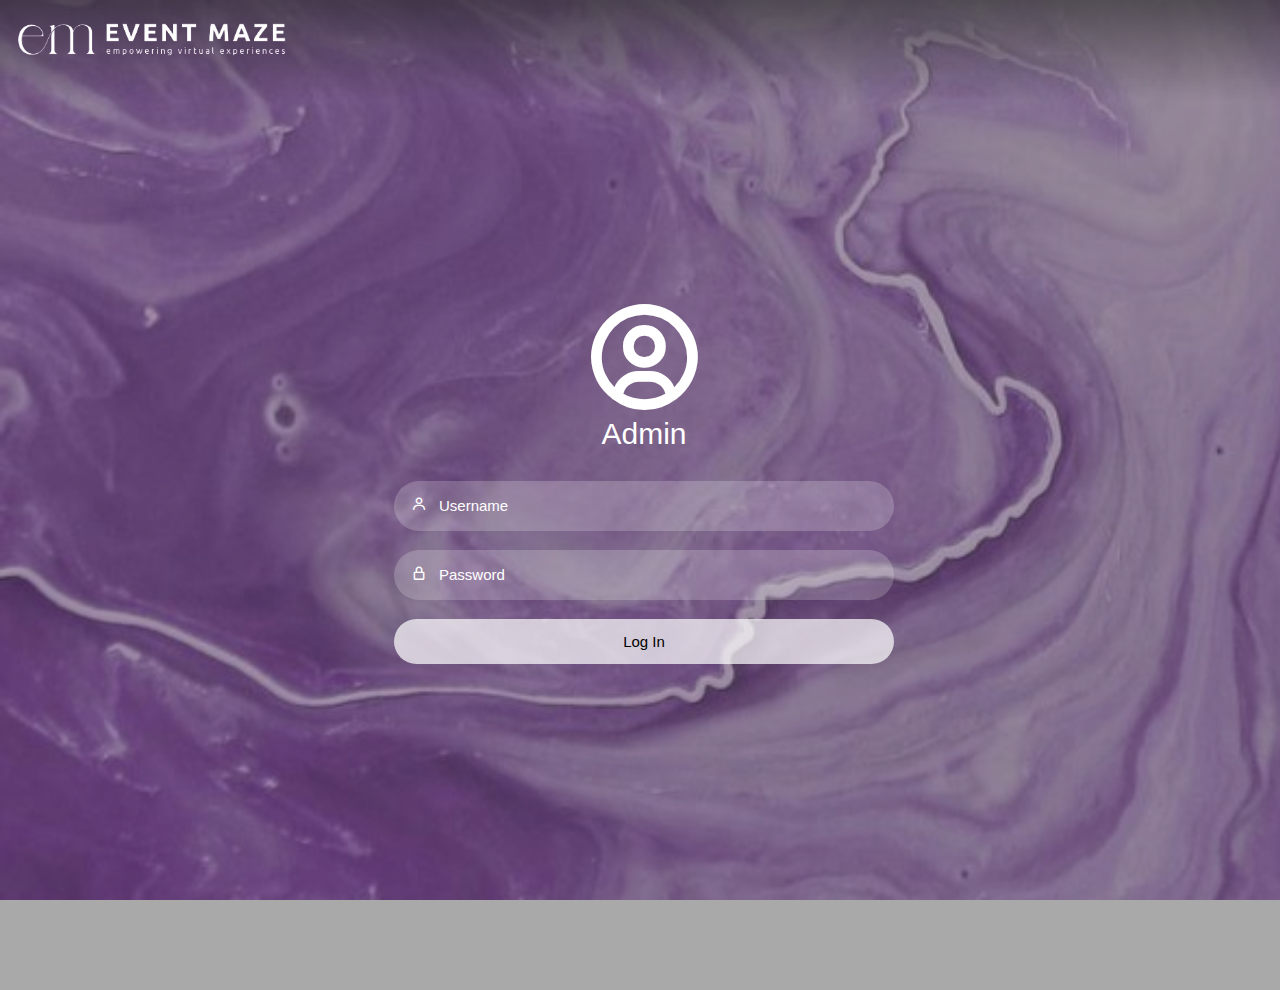
<file: loginPage/adminlog.html>
<!DOCTYPE html>
<html lang="en">
  <head>
    <meta charset="UTF-8" />
    <meta name="viewport" content="width=device-width, initial-scale=1.0" />
    <link
      href="https://unpkg.com/boxicons@2.1.4/css/boxicons.min.css"
      rel="stylesheet"
    />
    <link rel="stylesheet" href="style.css" />

    <link rel="icon" type="image/png" href="cemlogo.png">

    <title>EventMaze:Login</title>
  </head>
  <body>

    
    
    <div class="wrapper">
      <nav class="nav">
        <div class="nav-logo">
          <a href="../landingPage/index.html"><img src="../landingPage/logo.png" /></a>
        </div>
      </nav>
      
      <!----------------------------Form box  -------------------------------->
      <div class="form-box">
        

        <!---------------------login form  --------------------------->
        <form action="adminlog.php" method="post" id="login-form" class="login-form">
          <div class="login-container" id="login">
            <div class="top">
              <div class="user-icon"><i class='bx bx-user-circle'></i></div>
              <header>Admin</header>
            </div>

            <div class="input-box">
              <input type="text" class="input-field" placeholder="Username" name="username" id="username" required/>
              <i class="bx bx-user"></i>
            </div>
            <div class="input-box">
              <input type="password" class="input-field" placeholder="Password" name="password" id="password" required/>
              <i class="bx bx-lock-alt"></i>
            </div>
            <div class="input-box">
              <input type="submit" class="submit" name="submit" value="Log In" />
            </div>
            
          </div>
        </form>
      </div>
    </div>

    <script src="style.js"></script>

  </body>
</html>
</file>
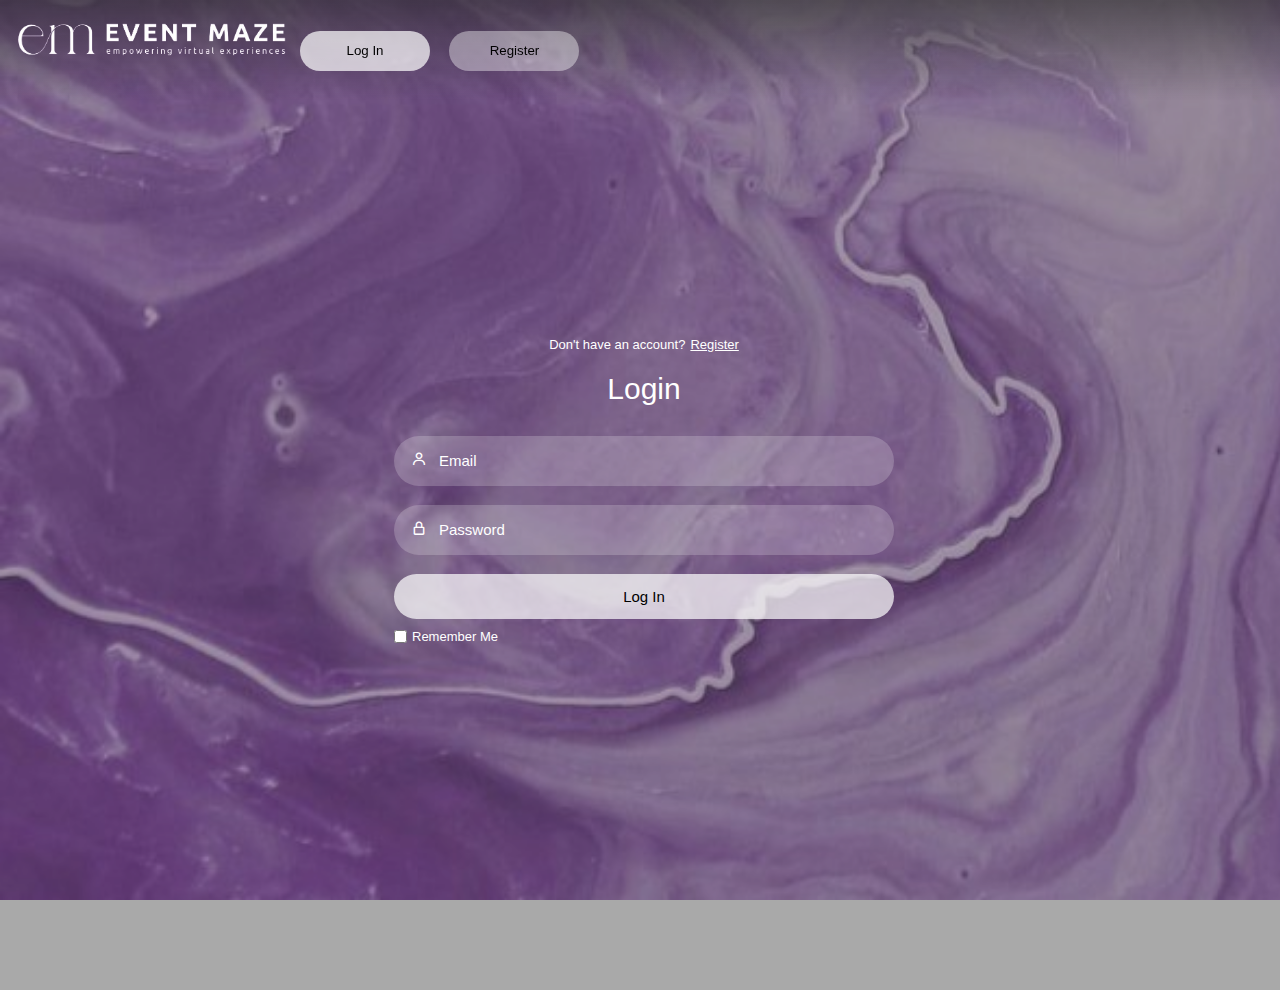
<file: loginPage/login.html>
<!DOCTYPE html>
<html lang="en">
  <head>
    <meta charset="UTF-8" />
    <meta name="viewport" content="width=device-width, initial-scale=1.0" />
    <link
      href="https://unpkg.com/boxicons@2.1.4/css/boxicons.min.css"
      rel="stylesheet"
    />
    <link rel="stylesheet" href="style.css" />

    <link rel="icon" type="image/png" href="cemlogo.png">

    <title>EventMaze:Login</title>
  </head>
  <body>
    <div class="wrapper">
      <nav class="nav">
        <div class="nav-logo">
          <a href="../landingPage/index.html"><img src="../landingPage/logo.png" /></a>
        </div>
        <!-- <div class="nav-menu" id="navMenu">
            <ul>
                <li><a href="#" class="link active">Home</a></li>
                <li><a href="#" class="link">Services</a></li>
                <li><a href="#" class="link">About</a></li>
                <li><a href="#" class="link">Gallary</a></li>
            </ul>
        </div> -->
        <div class="nav-button">
          <button class="btn white-btn" id="loginBtn" onclick="login()">
            Log In
          </button>
          <button class="btn" id="registerBtn" onclick="register()">
            Register
          </button>
        </div>
        <!-- <div class="nav-menu-btn">
            <i class="bx bx-menu" onclick="myMenuFunction()"></i>
        </div> -->
      </nav>

      <!----------------------------Form box  -------------------------------->
      <div class="form-box">
        <!---------------------login form  --------------------------->
        <form
          action="login.php"
          method="post"
          id="login-form"
          class="login-form"
        >
          <div class="login-container" id="login">
            <div class="top">
              <span
                >Don't have an account?
                <a href="#" onclick="register()">Register</a></span
              >
              <header>Login</header>
            </div>

            <div class="input-box">
              <input
                type="text"
                class="input-field"
                placeholder="Email"
                name="email"
                id="email"
                required
              />
              <i class="bx bx-user"></i>
            </div>
            <div class="input-box">
              <input
                type="password"
                class="input-field"
                placeholder="Password"
                name="password"
                id="password"
                required
              />
              <i class="bx bx-lock-alt"></i>
            </div>
            <div class="input-box">
              <input type="submit" class="submit" value="Log In" />
            </div>
            <div class="two-col">
              <div class="one">
                <input type="checkbox" id="login-check" />
                <label for="login-check">Remember Me</label>
              </div>
              <!-- <div class="two">
                <label><a href="#">Forgot password?</a></label>
              </div> -->
            </div>
          </div>
        </form>

        <!---------------------registration form  --------------------------->
        <div class="register-container" id="register">
          <div class="top">
            <span
              >Have an account? <a href="#" onclick="login()">Login</a></span
            >
            <header>Sign Up</header>
          </div>
          <form
            action="register.php"
            method="post"
            id="register-form"
            class="register-form"
          >
            <div class="two-forms">
              <div class="input-box">
                <input
                  type="text"
                  class="input-field"
                  placeholder="Firstname"
                  name="firstname"
                  id="firstname"
                  required
                  pattern="^[A-Z][a-z]{2,}$"
                />
                <i class="bx bx-user"></i>
              </div>
              <div class="input-box">
                <input
                  type="text"
                  class="input-field"
                  placeholder="Lastname"
                  name="lastname"
                  id="lastname"
                  required
                  pattern="^[A-Z][a-z]{2,}$"
                />
                <i class="bx bx-user"></i>
              </div>
            </div>
            <div class="input-box">
              <input
                type="email"
                class="input-field"
                placeholder="Email"
                name="email"
                id="email"
                required
              />
              <i class="bx bx-envelope"></i>
            </div>
            <div class="input-box">
              <input
                type="password"
                class="input-field"
                placeholder="Password"
                name="password"
                id="password"
                required
                pattern="^(?=.*[A-Z])(?=.*[a-z])(?=.*\d)(?=.*[\W]).{8,}$"
                title="Password must contain at least one uppercase letter, one lowercase letter, one digit, one special character, and be at least 8 characters long."
              />

              <i class="bx bx-lock-alt"></i>
            </div>
            <div class="input-box">
              <input type="submit" class="submit" value="Register" />
            </div>
            <div class="two-col">
              <div class="one">
                <input type="checkbox" id="register-check" />
                <label for="register-check">Remember Me</label>
              </div>
              <div class="two">
                <label><a href="#">Terms & Conditions</a></label>
              </div>
            </div>
          </form>
        </div>
      </div>
    </div>

    <!-- <script>

    function myMenuFunction() {
    var i = document.getElementById("navMenu");
    if(i.className === "nav-menu") {
        i.className += " responsive";
    } else {
        i.className = "nav-menu";
    }
    }

</script> -->

    <script>
      var a = document.getElementById("loginBtn");
      var b = document.getElementById("registerBtn");
      var x = document.getElementById("login");
      var y = document.getElementById("register");

      function login() {
        x.style.left = "4px";
        y.style.right = "-520px";
        a.className += " white-btn";
        b.className = "btn";
        x.style.opacity = 1;
        y.style.opacity = -0;
      }

      function register() {
        x.style.left = "-510px";
        y.style.right = "5px";
        a.className = "btn";
        b.className += " white-btn";
        x.style.opacity = 0;
        y.style.opacity = 1;
      }
    </script>
  </body>
</html>
</file>
<file: loginPage/style.css>
*{
    margin: 0;
    padding: 0;
    box-sizing: border-box;
    font-family: 'Poppins', sans-serif;
}

body{
    background: url("background.jpeg");
    background-size: cover;
    background-repeat: no-repeat;
    background-attachment: fixed;
    /* position: absolute; */
    /* opacity: 0.5; */
    overflow: hidden;
    /* z-index: -1; */
}


.wrapper{
    display: flex;
    justify-content: center;
    align-items: center;
    min-height: 110vh;
    background: rgba(39, 39, 39, 0.4);
}
.nav{
    position: fixed;
    top: 0;
    display: flex;
    /* justify-content: space-around; */
    width: 100%;
    height: 100px;
    line-height: 100px;
    background: linear-gradient(rgba(39,39,39, 0.6), transparent);
    z-index: 100;
}
.nav-logo img{
    width: 300px;
}
/* .nav-menu ul{
    display: flex;
}
.nav-menu ul li{
    list-style-type: none;
}
.nav-menu ul li .link{
    text-decoration: none;
    font-weight: 500;
    color: #fff;
    padding-bottom: 15px;
    margin: 0 25px;
} */
/* .link:hover, .active{
    border-bottom: 2px solid #fff;
} */
.nav-button .btn{
    width: 130px;
    height: 40px;
    font-weight: 500;
    background: rgba(255, 255, 255, 0.4);
    border: none;
    border-radius: 30px;
    cursor: pointer;
    transition: .3s ease;
}
.btn:hover{
    background: rgba(255, 255, 255, 0.3);
}
#registerBtn{
    margin-left: 15px;
}
.btn.white-btn{
    background: rgba(255, 255, 255, 0.7);
}
.btn.btn.white-btn:hover{
    background: rgba(255, 255, 255, 0.5);
}
/* .nav-menu-btn{
    display: none;
} */

.user-icon {
    display: flex;
    justify-content: center; /* Center horizontally */
    align-items: center; /* Center vertically */
    height: 100px; /* Adjust as needed */
}

.bx-user-circle {
    color: #fff;
    font-size: 8rem; /* Adjust size as needed */
}


.form-box{
    position: relative;
    display: flex;
    align-items: center;
    justify-content: center;
    width: 512px;
    height: 800px;
    overflow: hidden;
    z-index: 2;
}


.login-container{
    position: relative;
    top: -10px;
    left: 4px;
    width: 500px;
    display: flex;
    flex-direction: column;
    transition: .5s ease-in-out;
}
.register-container{
    position: absolute;
    right: -520px;
    /* flex-grow: 1; */
    width: 500px;
    display: flex;
    flex-direction: column;
    transition: .5s ease-in-out;
}

.top span{
    color: #fff;
    font-size: small;
    padding: 10px 0;
    display: flex;
    justify-content: center;
}
.top span a{
    font-weight: 500;
    color: #fff;
    margin-left: 5px;
}
header{
    color: #fff;
    font-size: 30px;
    text-align: center;
    padding: 10px 0 30px 0;
}
.two-forms{
    display: flex;
    gap: 10px;
}
.input-field{
    font-size: 15px;
    background: rgba(255, 255, 255, 0.2);
    color: #fff;
    height: 50px;
    width: 100%;
    padding: 0 10px 0 45px;
    border: none;
    border-radius: 30px;
    outline: none;
    transition: .2s ease;
}
.input-field:hover, .input-field:focus{
    background: rgba(255, 255, 255, 0.25);
}
::-webkit-input-placeholder{
    color: #fff;
}
.input-box i{
    position: relative;
    top: -35px;
    left: 17px;
    color: #fff;
}

.input-box .dropdown{
    font-size: 15px;
    background: rgba(255, 255, 255, 0.2);
    color: #fff;
    height: 50px;
    width: 100%;
    padding: 0 10px 0 45px;
    border: none;
    border-radius: 30px;
    outline: none;
    transition: .2s ease;
}


.submit{
    font-size: 15px;
    font-weight: 500;
    color: black;
    height: 45px;
    width: 100%;
    border: none;
    border-radius: 30px;
    outline: none;
    background: rgba(255, 255, 255, 0.7);
    cursor: pointer;
    transition: .3s ease-in-out;
}

.multi_submit{
    font-size: 15px;
    font-weight: 500;
    color: black;
    height: 45px;
    width: 100%;
    border: none;
    border-radius: 30px;
    outline: none;
    background: rgba(255, 255, 255, 0.7);
    cursor: pointer;
    transition: .3s ease-in-out;
    transform: translateY(25px);
}
.multi_submit:hover,
.submit:hover{
    background: rgba(255, 255, 255, 0.5);
    box-shadow: 1px 5px 7px 1px rgba(0, 0, 0, 0.2);
}
.two-col{
    display: flex;
    justify-content: space-between;
    color: #fff;
    font-size: small;
    margin-top: 10px;
}
.two-col .one{
    display: flex;
    gap: 5px;
}
.two label a{
    text-decoration: none;
    color: #fff;
}
.two label a:hover{
    text-decoration: underline;
}

/* for responsive */
@media only screen and (max-width: 786px){
    .nav-button{
        display: none;
    }
    /* .nav-menu.responsive{
        top: 100px;
    } */
    /* .nav-menu{
        position: absolute;
        top: -800px;
        display: flex;
        justify-content: center;
        background: rgba(255, 255, 255, 0.2);
        width: 100%;
        height: 90vh;
        backdrop-filter: blur(20px);
        transition: .3s;
    }
    .nav-menu ul{
        flex-direction: column;
        text-align: center;
    } */
    .nav-menu-btn{
        display: block;
    }
    /* .nav-menu-btn i{
        font-size: 25px;
        color: #fff;
        padding: 10px;
        background: rgba(255, 255, 255, 0.2);
        border-radius: 50%;
        cursor: pointer;
        transition: .3s;
    } */
    /* .nav-menu-btn i:hover{
        background: rgba(255, 255, 255, 0.15);
    } */
}
/* for small devices */
@media only screen and (max-width: 540px) {
    .wrapper{
        min-height: 100vh;
    }
    .form-box{
        width: 100%;
        height: 500px;
    }
    .register-container, .login-container{
        width: 100%;
        padding: 0 20px;
    }
    .register-container .two-forms{
        flex-direction: column;
        gap: 0;
    }
}

/* for admin icon */
@media screen and (max-width: 600px) {
    .admin {
       width: 150px;
       height: 150px;
    }
    .admin i {
       font-size: 2.5em;
    }
   }
</file>
